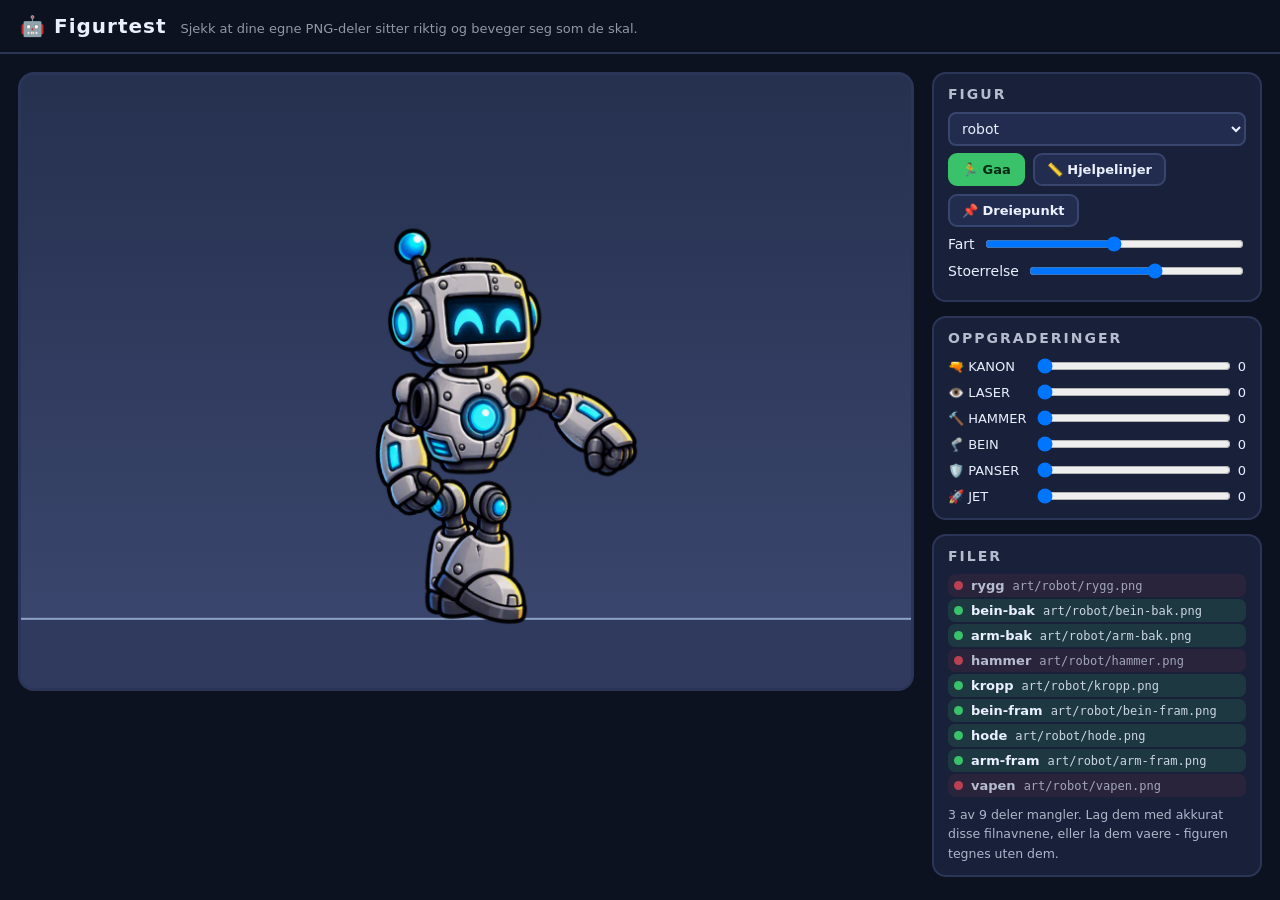
<file: verktoy/figurtest.html>
<!DOCTYPE html>
<html lang="nb">
<head>
<meta charset="utf-8">
<meta name="viewport" content="width=device-width, initial-scale=1">
<title>Figurtest - Robot mot Monstre</title>
<style>
  :root{ --ink:#0d1220; --panel:#18203a; --panel2:#222c4e; --paper:#eaf0ff;
         --green:#39c26a; --red:#ef4d5a; --yellow:#f7c33a; --blue:#3aa0ee; }
  *{box-sizing:border-box}
  body{margin:0;background:var(--ink);color:var(--paper);
       font-family:"Verdana","Segoe UI",system-ui,sans-serif;font-size:15px}
  header{padding:14px 20px;border-bottom:2px solid #2b3557;display:flex;
         align-items:baseline;gap:14px;flex-wrap:wrap}
  h1{font-size:20px;margin:0;letter-spacing:1px}
  header p{margin:0;opacity:.6;font-size:13px}
  .wrap{display:flex;gap:18px;padding:18px;align-items:flex-start;flex-wrap:wrap}
  .stage{background:linear-gradient(#26304f,#3c4870);border-radius:16px;
         border:3px solid #2b3557;position:relative;flex:1 1 460px;min-width:320px}
  canvas{display:block;width:100%;height:auto;border-radius:13px}
  .side{flex:0 0 330px;display:flex;flex-direction:column;gap:14px;min-width:290px}
  .card{background:var(--panel);border:2px solid #2b3557;border-radius:14px;padding:12px 14px}
  .card h2{margin:0 0 10px;font-size:14px;letter-spacing:2px;opacity:.75;text-transform:uppercase}
  label{display:flex;align-items:center;gap:8px;margin:7px 0;font-size:14px}
  select,input[type=range]{flex:1}
  select{background:var(--panel2);color:var(--paper);border:2px solid #38456f;
         border-radius:8px;padding:6px 8px;font-family:inherit;font-size:14px}
  .parts{list-style:none;margin:0;padding:0;font-size:13px}
  .parts li{display:flex;align-items:center;gap:8px;padding:4px 6px;border-radius:7px}
  .parts li+li{margin-top:2px}
  .parts .ok{background:rgba(57,194,106,.14)}
  .parts .missing{background:rgba(239,77,90,.10);opacity:.75}
  .parts code{font-family:Consolas,monospace;font-size:12px;opacity:.85;
              overflow:hidden;text-overflow:ellipsis;white-space:nowrap;flex:1}
  .dot{width:9px;height:9px;border-radius:50%;flex:0 0 auto}
  .ok .dot{background:var(--green)} .missing .dot{background:var(--red)}
  .hint{font-size:12.5px;line-height:1.55;opacity:.72;margin:8px 0 0}
  .row{display:flex;gap:8px;flex-wrap:wrap}
  button{font-family:inherit;font-weight:bold;font-size:13px;cursor:pointer;
         background:var(--panel2);color:var(--paper);border:2px solid #38456f;
         border-radius:9px;padding:7px 12px}
  button.on{background:var(--green);border-color:var(--green);color:#042a12}
  .lvl{display:grid;grid-template-columns:auto 1fr auto;gap:6px 9px;align-items:center;font-size:13px}
  .lvl input{width:100%}
  a{color:var(--blue)}
</style>
</head>
<body>
<header>
  <h1>&#129302; Figurtest</h1>
  <p>Sjekk at dine egne PNG-deler sitter riktig og beveger seg som de skal.</p>
</header>

<div class="wrap">
  <div class="stage"><canvas id="c" width="900" height="620"></canvas></div>

  <div class="side">
    <div class="card">
      <h2>Figur</h2>
      <label><select id="fig"></select></label>
      <div class="row">
        <button id="bWalk" class="on">&#127939; Gaa</button>
        <button id="bGrid">&#128207; Hjelpelinjer</button>
        <button id="bPiv">&#128204; Dreiepunkt</button>
      </div>
      <label>Fart <input id="speed" type="range" min="0" max="200" value="100"></label>
      <label>Stoerrelse <input id="size" type="range" min="120" max="560" value="380"></label>
    </div>

    <div class="card" id="upCard">
      <h2>Oppgraderinger</h2>
      <div class="lvl" id="upList"></div>
    </div>

    <div class="card">
      <h2>Filer</h2>
      <ul class="parts" id="parts"></ul>
      <p class="hint" id="hint"></p>
    </div>
  </div>
</div>

<script type="module">
import { setBase, setBust, drawRig, status, tex } from '../js/sprites.js';
import { ROBOT_RIG, MONSTER_RIGS } from '../js/rigs.js';
import { UPGRADES } from '../js/content.js';
import * as art from '../js/art.js';

setBase('../');            // art/ ligger ett hakk opp fra verktoy/
setBust(true);             // hent alltid ferske filer mens du tegner

const RIGS = Object.assign({ robot: ROBOT_RIG }, MONSTER_RIGS);
const c = document.getElementById('c');
const ctx = c.getContext('2d');

const state = { key: 'robot', walk: true, grid: false, piv: false, speed: 1, size: 380 };
const up = {};
UPGRADES.forEach(u => up[u.key] = 0);

// --- menyer ---
const figSel = document.getElementById('fig');
Object.keys(RIGS).forEach(k => {
  const o = document.createElement('option');
  o.value = k; o.textContent = k;
  figSel.appendChild(o);
});
figSel.onchange = () => { state.key = figSel.value; document.getElementById('upCard').style.display = state.key === 'robot' ? '' : 'none'; };

const upList = document.getElementById('upList');
UPGRADES.forEach(u => {
  const name = document.createElement('span'); name.textContent = u.ico + ' ' + u.name;
  const rng = document.createElement('input');
  rng.type = 'range'; rng.min = 0; rng.max = 5; rng.value = 0;
  const num = document.createElement('span'); num.textContent = '0';
  rng.oninput = () => { up[u.key] = +rng.value; num.textContent = rng.value; };
  upList.append(name, rng, num);
});

const toggle = (id, key) => {
  const b = document.getElementById(id);
  b.onclick = () => { state[key] = !state[key]; b.classList.toggle('on', state[key]); };
};
toggle('bWalk', 'walk'); toggle('bGrid', 'grid'); toggle('bPiv', 'piv');
document.getElementById('speed').oninput = e => state.speed = e.target.value / 100;
document.getElementById('size').oninput = e => state.size = +e.target.value;

// --- tegning ---
let t = 0, walk = 0;
function frame(dt) {
  t += dt;
  if (state.walk) walk += dt * 7 * state.speed;

  const rig = RIGS[state.key];
  const W = c.width, H = c.height;
  const groundY = H - 70;

  ctx.clearRect(0, 0, W, H);

  if (state.grid) {
    ctx.save();
    ctx.strokeStyle = 'rgba(255,255,255,.14)'; ctx.lineWidth = 1;
    for (let x = 0; x < W; x += 40) { ctx.beginPath(); ctx.moveTo(x, 0); ctx.lineTo(x, H); ctx.stroke(); }
    for (let y = 0; y < H; y += 40) { ctx.beginPath(); ctx.moveTo(0, y); ctx.lineTo(W, y); ctx.stroke(); }
    ctx.strokeStyle = 'rgba(255,255,255,.4)';
    ctx.beginPath(); ctx.moveTo(W / 2, 0); ctx.lineTo(W / 2, H); ctx.stroke();
    ctx.restore();
  }

  // bakke
  ctx.fillStyle = '#2f3a5e';
  ctx.fillRect(0, groundY, W, H - groundY);
  ctx.strokeStyle = '#8fa3c7'; ctx.lineWidth = 2;
  ctx.beginPath(); ctx.moveTo(0, groundY); ctx.lineTo(W, groundY); ctx.stroke();

  const s = {
    x: W / 2, y: groundY, h: state.size,
    facing: 1, walk, move: state.walk ? 1 : 0, t, seed: 1,
    aim: 0, recoil: 0, smash: 0, variants: up,
  };

  const drew = drawRig(ctx, rig, s);
  if (!drew) {
    // ingen PNG-er - vis spillets egen tegning i stedet
    if (state.key === 'robot') {
      art.drawRobot(ctx, s.x, s.y, s.h, { up, facing: 1, walk, moving: state.walk, onGround: true, t });
    } else {
      const w = state.size * 0.9;
      art.drawCreature(ctx, {
        x: s.x - w / 2, y: s.y - state.size, w, h: state.size,
        key: state.key, facing: 1, seed: 1, hurtT: 0, boss: false,
        def: { body: '#5fd36a', dark: '#2f8f44' },
      }, t);
    }
    ctx.fillStyle = '#ffd36b';
    ctx.font = 'bold 16px Verdana';
    ctx.textAlign = 'center';
    ctx.fillText('Ingen PNG funnet - viser spillets egen tegning', W / 2, 30);
  }

  if (state.piv) drawPivots(rig, s);
  updateList(rig);
}

function drawPivots(rig, s) {
  const bodyImg = tex(rig.mappe + '/kropp.png');
  if (!bodyImg) return;
  const boxH = s.h * (rig.fyll ?? 1);
  const boxW = boxH * (bodyImg.naturalWidth / bodyImg.naturalHeight);
  const DEF = {
    'kropp': [0.50, 0.50], 'hode': [0.50, 0.42], 'arm-bak': [0.50, 0.42],
    'arm-fram': [0.50, 0.42], 'bein-bak': [0.50, 0.58], 'bein-fram': [0.50, 0.58],
    'vinge-bak': [0.50, 0.42], 'vinge-fram': [0.50, 0.42], 'hale': [0.42, 0.62],
    'vapen': [0.50, 0.42], 'rygg': [0.50, 0.46],
  };
  ctx.save();
  ctx.strokeStyle = '#ffffff'; ctx.lineWidth = 2;
  ctx.strokeRect(s.x - boxW / 2, s.y - boxH, boxW, boxH);
  const seen = new Set();
  rig.deler.forEach(p => {
    const pv = p.dreiepunkt || DEF[p.navn] || [0.5, 0.5];
    const k = pv.join(',');
    if (seen.has(k)) return;
    seen.add(k);
    const x = s.x + (pv[0] - 0.5) * boxW;
    const y = s.y + (pv[1] - 1) * boxH;
    ctx.beginPath(); ctx.arc(x, y, 7, 0, Math.PI * 2);
    ctx.fillStyle = '#f7c33a'; ctx.fill();
    ctx.strokeStyle = '#141a2e'; ctx.lineWidth = 2; ctx.stroke();
  });
  ctx.restore();
}

let lastKey = '';
function updateList(rig) {
  const sig = state.key + JSON.stringify(up);
  const ul = document.getElementById('parts');
  const stats = rig.deler.map(p => {
    let file = rig.mappe + '/' + p.navn + '.png';
    const v = rig.variant && rig.variant[p.navn];
    if (v && up[v]) {
      for (let i = up[v]; i >= 1; i--) {
        const cand = rig.mappe + '/' + p.navn + '-' + v + i + '.png';
        if (status(cand) === 'ok') { file = cand; break; }
      }
    }
    return { navn: p.navn, file, ok: status(file) === 'ok' };
  });
  const key = sig + stats.map(s => s.ok).join('');
  if (key === lastKey) return;
  lastKey = key;

  ul.innerHTML = '';
  stats.forEach(s => {
    const li = document.createElement('li');
    li.className = s.ok ? 'ok' : 'missing';
    li.innerHTML = '<span class="dot"></span><b>' + s.navn + '</b><code>' + s.file + '</code>';
    ul.appendChild(li);
  });
  const missing = stats.filter(s => !s.ok).length;
  document.getElementById('hint').textContent = missing === 0
    ? 'Alle delene er paa plass.'
    : missing + ' av ' + stats.length + ' deler mangler. Lag dem med akkurat disse filnavnene, '
      + 'eller la dem vaere - figuren tegnes uten dem.';
}

let last = performance.now();
function loop(now) {
  const dt = Math.min((now - last) / 1000, 0.05);
  last = now;
  frame(dt);
  requestAnimationFrame(loop);
}
requestAnimationFrame(loop);
window.figFrame = frame;   // saa man kan steppe manuelt ved testing
</script>
</body>
</html>
</file>
